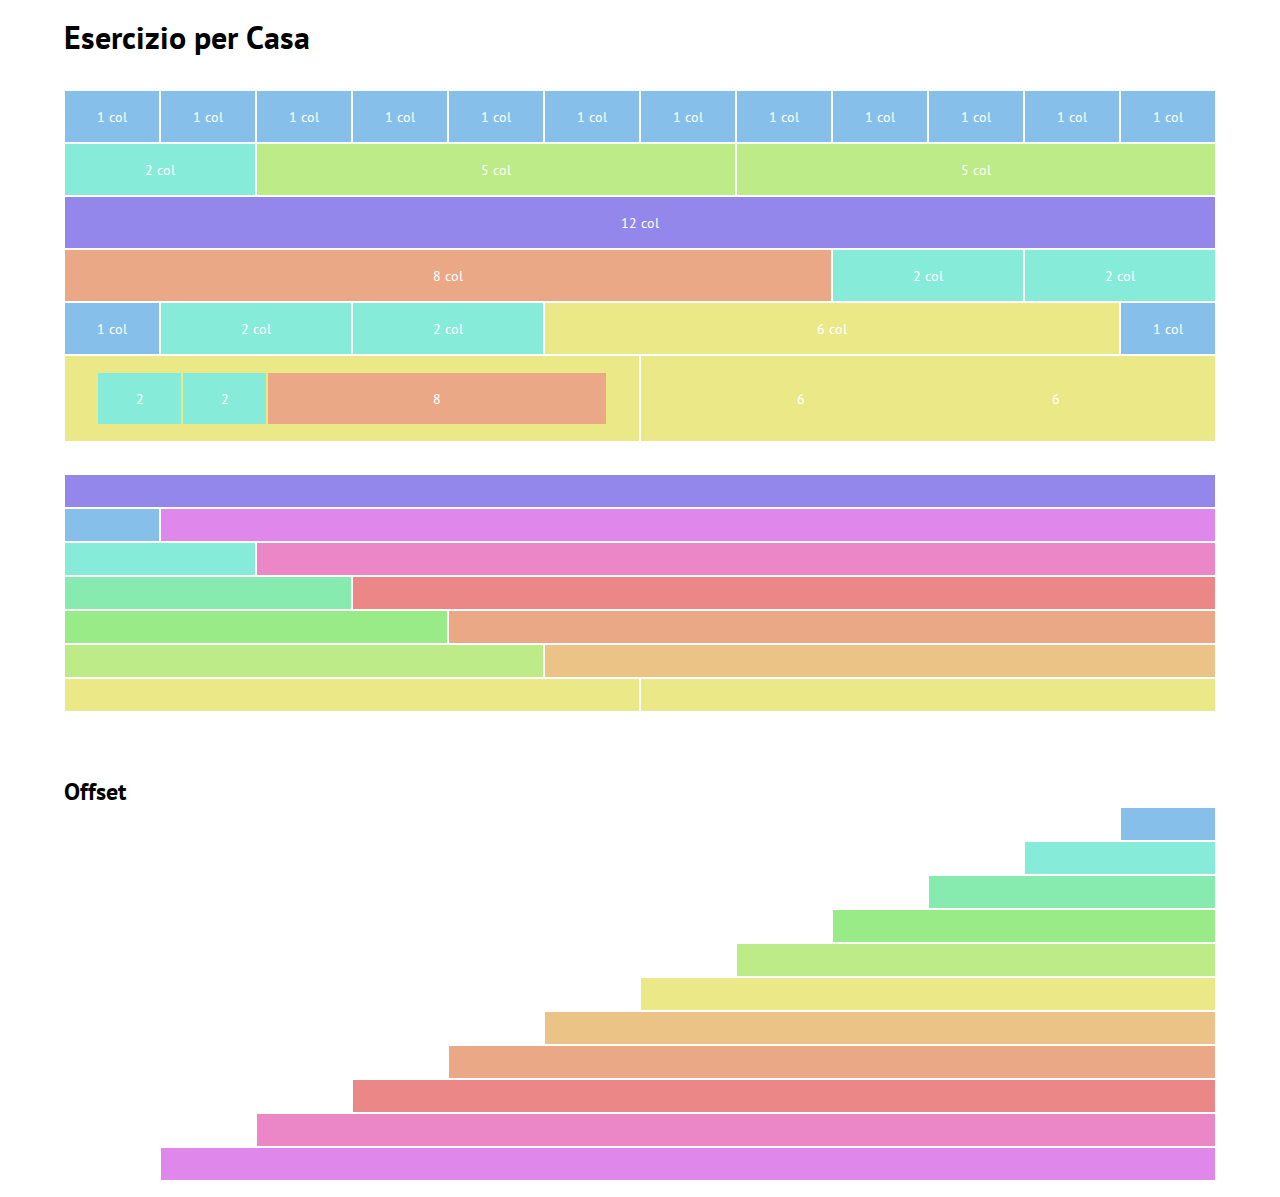
<file: index.html>
<!DOCTYPE html>
<html lang="en">

    <head>
        <meta charset="UTF-8">
        <meta name="viewport" content="width=device-width, initial-scale=1.0">
        <title>12 Bool</title>

        <link rel="stylesheet" href="./assets/css/framework.css">
        <link rel="stylesheet" href="./assets/css/style.css">

        <link rel="preconnect" href="https://fonts.googleapis.com">
        <link rel="preconnect" href="https://fonts.gstatic.com" crossorigin>
        <link
            href="https://fonts.googleapis.com/css2?family=PT+Sans:ital,wght@0,400;0,700;1,400&family=Poppins:ital,wght@0,100;0,200;0,300;0,400;0,500;0,600;1,200;1,300;1,400&display=swap"
            rel="stylesheet">

    </head>

    <body>

        <header>
            <div class="container">
                <h1>
                    Esercizio per Casa
                </h1>
            </div>
        </header>
        <!-- /header -->

        <main>
            <section id="main_exercise">
                <div class="container">
                    <div class="row pb-2">
                        <div class="col-1">
                            <div class="card">1 col</div>
                        </div>
                        <div class="col-1">
                            <div class="card">1 col</div>
                        </div>
                        <div class="col-1">
                            <div class="card">1 col</div>
                        </div>
                        <div class="col-1">
                            <div class="card">1 col</div>
                        </div>
                        <div class="col-1">
                            <div class="card">1 col</div>
                        </div>
                        <div class="col-1">
                            <div class="card">1 col</div>
                        </div>
                        <div class="col-1">
                            <div class="card">1 col</div>
                        </div>
                        <div class="col-1">
                            <div class="card">1 col</div>
                        </div>
                        <div class="col-1">
                            <div class="card">1 col</div>
                        </div>
                        <div class="col-1">
                            <div class="card">1 col</div>
                        </div>
                        <div class="col-1">
                            <div class="card">1 col</div>
                        </div>
                        <div class="col-1">
                            <div class="card">1 col</div>
                        </div>
                        
                        <div class="col-2">
                            <div class="card">2 col</div>
                        </div>
                        <div class="col-5">
                            <div class="card">5 col</div>
                        </div>
                        <div class="col-5">
                            <div class="card">5 col</div>
                        </div>

                        <div class="col-12">
                            <div class="card">12 col</div>
                        </div>

                        <div class="col-8">
                            <div class="card">8 col</div>
                        </div>
                        <div class="col-2">
                            <div class="card">2 col</div>
                        </div>
                        <div class="col-2">
                            <div class="card">2 col</div>
                        </div>

                        <div class="col-1">
                            <div class="card">1 col</div>
                        </div>
                        <div class="col-2">
                            <div class="card">2 col</div>
                        </div>
                        <div class="col-2">
                            <div class="card">2 col</div>
                        </div>
                        <div class="col-6">
                            <div class="card">6 col</div>
                        </div>
                        <div class="col-1">
                            <div class="card">1 col</div>
                        </div>

                        <div class="col-6">
                            <div class="card">
                                <div class="col-2">
                                    <div class="card">2</div>
                                </div>
                                <div class="col-2">
                                    <div class="card">2</div>
                                </div>
                                <div class="col-8">
                                    <div class="card">8</div>
                                </div>
                            </div>
                        </div>
                        <div class="col-6">
                            <div class="card">
                                <div class="col-6">
                                    <div class="card">6</div>
                                </div>
                                <div class="col-6">
                                    <div class="card">6</div>
                                </div>
                            </div>
                        </div>
                    </div>
                    <!-- /.row -->

                    <div class="row pb-2">
                        <div class="col-12">
                            <div class="card"></div>
                        </div>

                        <div class="col-1">
                            <div class="card"></div>
                        </div>
                        <div class="col-11">
                            <div class="card"></div>
                        </div>

                        <div class="col-2">
                            <div class="card"></div>
                        </div>
                        <div class="col-10">
                            <div class="card"></div>
                        </div>

                        <div class="col-3">
                            <div class="card"></div>
                        </div>
                        <div class="col-9">
                            <div class="card"></div>
                        </div>

                        <div class="col-4">
                            <div class="card"></div>
                        </div>
                        <div class="col-8">
                            <div class="card"></div>
                        </div>

                        <div class="col-5">
                            <div class="card"></div>
                        </div>
                        <div class="col-7">
                            <div class="card"></div>
                        </div>

                        <div class="col-6">
                            <div class="card"></div>
                        </div>
                        <div class="col-6">
                            <div class="card"></div>
                        </div>
                    </div>
                    <!-- /.row -->

                </div>
                <!-- /.container -->

            </section>
            <!-- /main_exercise -->

            <section id="offset">
                
                <div class="container">
                    <h2>Offset</h2>

                    <div class="row">
                        <div class="col-1 offset-col-11">
                            <div class="card"></div>
                        </div>
                    </div>

                    <div class="row">
                        <div class="col-2 offset-col-10">
                            <div class="card"></div>
                        </div>
                    </div>

                    <div class="row">
                        <div class="col-3 offset-col-9">
                            <div class="card"></div>
                        </div>
                    </div>

                    <div class="row">
                        <div class="col-4 offset-col-8">
                            <div class="card"></div>
                        </div>
                    </div>
                    
                    <div class="row">
                        <div class="col-5 offset-col-7">
                            <div class="card"></div>
                        </div>
                    </div>

                    <div class="row">
                        <div class="col-6 offset-col-6">
                            <div class="card"></div>
                        </div>
                    </div>

                    <div class="row">
                        <div class="col-7 offset-col-5">
                            <div class="card"></div>
                        </div>
                    </div>

                    <div class="row">
                        <div class="col-8 offset-col-4">
                            <div class="card"></div>
                        </div>
                    </div>

                    <div class="row">
                        <div class="col-9 offset-col-3">
                            <div class="card"></div>
                        </div>
                    </div>

                    <div class="row">
                        <div class="col-10 offset-col-2">
                            <div class="card"></div>
                        </div>
                    </div>

                    <div class="row">
                        <div class="col-11 offset-col-1">
                            <div class="card"></div>
                        </div>
                    </div>
                </div>
            </section>
            <!-- /offset -->

        </main>
        <!-- /main -->

    </body>
</html>
</file>
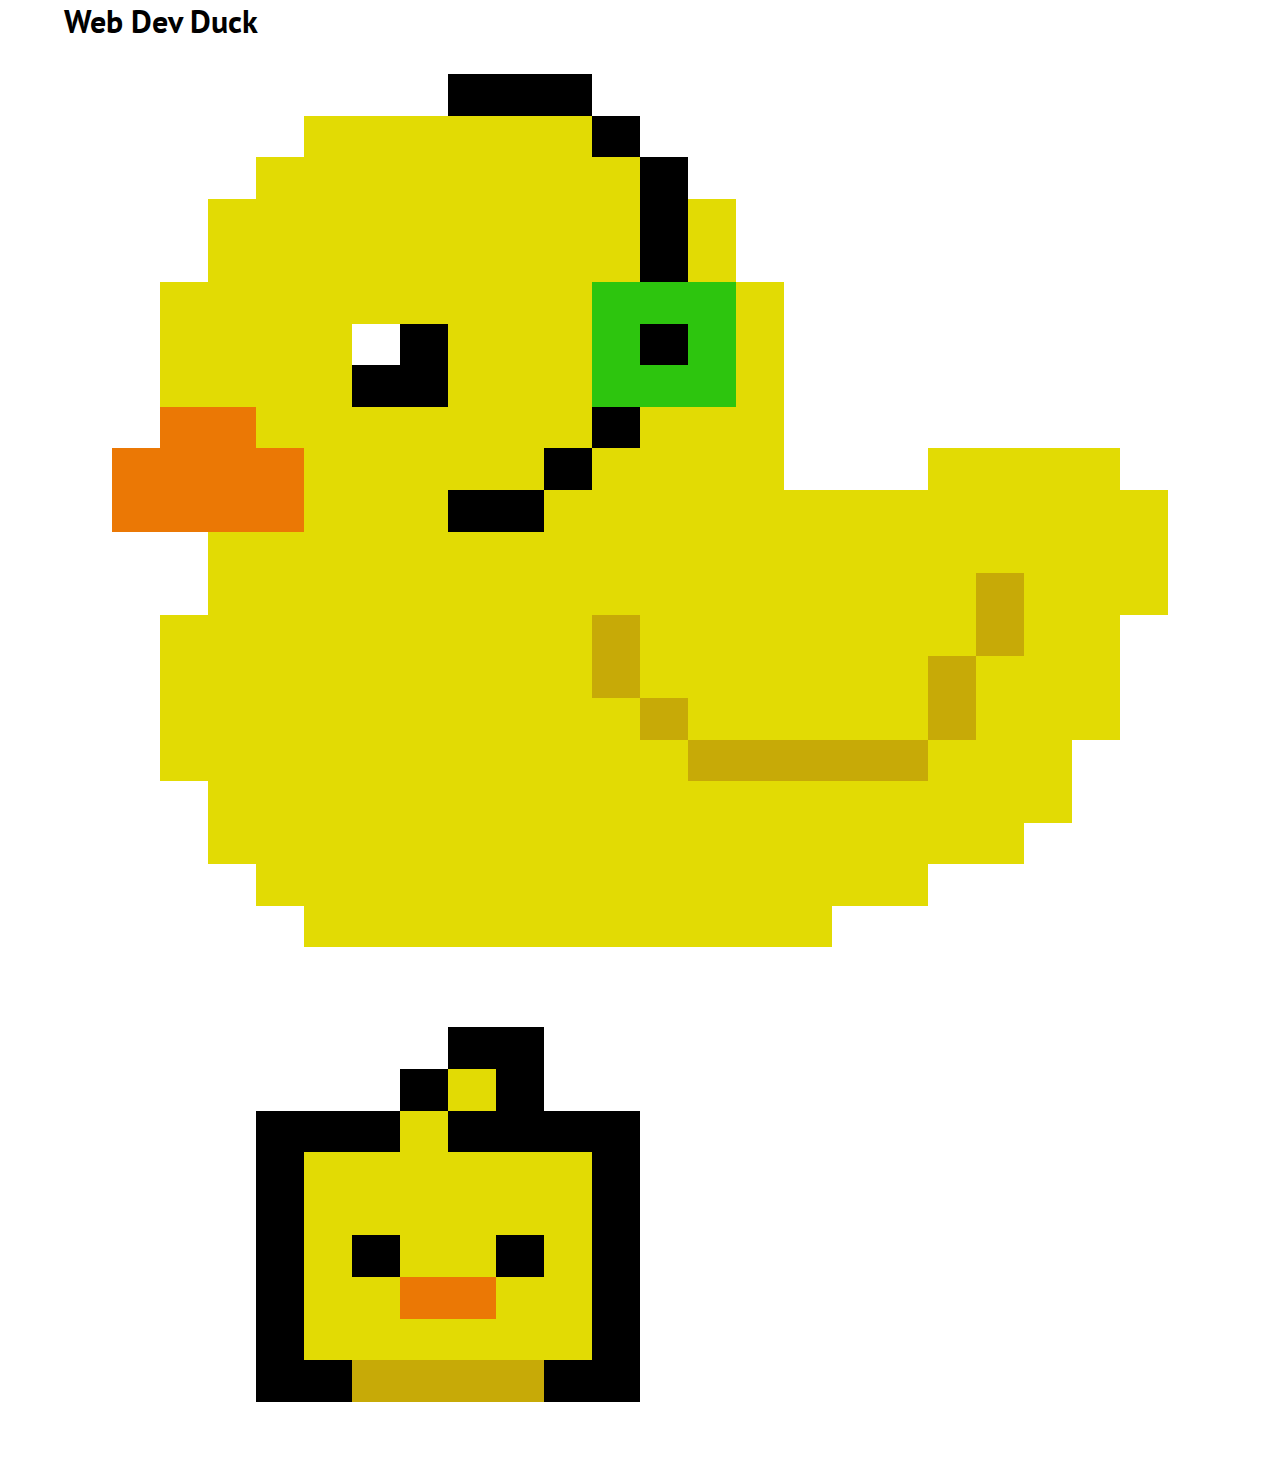
<file: bonus/bonus.html>
<!DOCTYPE html>
<html lang="en">
    <head>
        <meta charset="UTF-8">
        <meta name="viewport" content="width=device-width, initial-scale=1.0">
        <title>Pixel Art</title>
        <link rel="stylesheet" href="framework-bonus.css">
        <link rel="stylesheet" href="style.css">

        <link rel="preconnect" href="https://fonts.googleapis.com">
        <link rel="preconnect" href="https://fonts.gstatic.com" crossorigin>
        <link
            href="https://fonts.googleapis.com/css2?family=PT+Sans:ital,wght@0,400;0,700;1,400&family=Poppins:ital,wght@0,100;0,200;0,300;0,400;0,500;0,600;1,200;1,300;1,400&display=swap"
            rel="stylesheet">
    </head>

    <body>
        
        <div class="container">
            <h1 class="pb-2">Web Dev Duck</h1>

            <div class="row">
                
                <div class="col-3 black offset-col-8"></div>

            </div>

            <div class="row">

                <div class="col-6 yellow offset-col-5"></div>
                <div class="col-1 black"></div>

            </div>

            <div class="row">

                <div class="col-8 yellow offset-col-4"></div>
                <div class="col-1 black"></div>

            </div>

            <div class="row">

                <div class="col-9 yellow offset-col-3"></div>
                <div class="col-1 black"></div>
                <div class="col-1 yellow"></div>
                
            </div>
            <div class="row">

                <div class="col-9 yellow offset-col-3"></div>
                <div class="col-1 black"></div>
                <div class="col-1 yellow"></div>
                
            </div>

            <div class="row">

                <div class="col-9 yellow offset-col-2"></div>
                <div class="col-3 green"></div>
                <div class="col-1 yellow"></div>
                
            </div>

            <div class="row">

                <div class="col-4 yellow offset-col-2"></div>
                <div class="col-1 black offset-col-1"></div>
                <div class="col-3 yellow"></div>
                <div class="col-1 green"></div>
                <div class="col-1 black"></div>
                <div class="col-1 green"></div>
                <div class="col-1 yellow"></div>
                
            </div>

            <div class="row">

                <div class="col-4 yellow offset-col-2"></div>
                <div class="col-2 black"></div>
                <div class="col-3 yellow"></div>
                <div class="col-3 green"></div>
                <div class="col-1 yellow"></div>

            </div>

            <div class="row">

                <div class="col-2 orange offset-col-2"></div>
                <div class="col-7 yellow"></div>
                <div class="col-1 black"></div>
                <div class="col-3 yellow"></div>

            </div>

            <div class="row">

                <div class="col-4 orange offset-col-1"></div>
                <div class="col-5 yellow"></div>
                <div class="col-1 black"></div>
                <div class="col-4 yellow"></div>
                <div class="col-4 yellow offset-col-3"></div>

            </div>

            <div class="row">

                <div class="col-4 orange offset-col-1"></div>
                <div class="col-3 yellow"></div>
                <div class="col-2 black"></div>
                <div class="col-13 yellow"></div>

            </div>

            <div class="row">

                <div class="col-20 yellow offset-col-3"></div>

            </div>
            <div class="row">

                <div class="col-16 yellow offset-col-3"></div>
                <div class="col-1 darl-yellow"></div>
                <div class="col-3 yellow"></div>
            
            </div>
            <div class="row">

                <div class="col-9 yellow offset-col-2"></div>
                <div class="col-1 darl-yellow"></div>
                <div class="col-7 yellow"></div>
                <div class="col-1 darl-yellow"></div>
                <div class="col-2 yellow"></div>
            
            </div>
            <div class="row">

                <div class="col-9 yellow offset-col-2"></div>
                <div class="col-1 darl-yellow"></div>
                <div class="col-6 yellow"></div>
                <div class="col-1 darl-yellow"></div>
                <div class="col-3 yellow"></div>
            
            </div>
            <div class="row">

                <div class="col-10 yellow offset-col-2"></div>
                <div class="col-1 darl-yellow"></div>
                <div class="col-5 yellow"></div>
                <div class="col-1 darl-yellow"></div>
                <div class="col-3 yellow"></div>
            
            </div>
            <div class="row">

                <div class="col-11 yellow offset-col-2"></div>
                <div class="col-5 darl-yellow"></div>
                <div class="col-3 yellow"></div>
            
            </div>
            <div class="row">

                <div class="col-18 yellow offset-col-3"></div>
            
            </div>
            <div class="row">

                <div class="col-17 yellow offset-col-3"></div>
            
            </div>
            <div class="row">

                <div class="col-14 yellow offset-col-4"></div>
            
            </div>
            <div class="row pb-5">

                <div class="col-11 yellow offset-col-5"></div>
            
            </div>
            <!-- /first duck -->

            <div class="row">

                <div class="col-2 black offset-col-8"></div>

            </div>
            <div class="row">

                <div class="col-1 black offset-col-7"></div>    
                <div class="col-1 yellow"></div>
                <div class="col-1 black"></div>    
                
            </div>
            <div class="row">

                <div class="col-3 black offset-col-4"></div>    
                <div class="col-1 yellow"></div>
                <div class="col-4 black"></div>    

            </div>
            <div class="row">

                <div class="col-1 black offset-col-4"></div>    
                <div class="col-6 yellow"></div>
                <div class="col-1 black"></div>    

            </div>
            <div class="row">

                <div class="col-1 black offset-col-4"></div>    
                <div class="col-6 yellow"></div>
                <div class="col-1 black"></div>    

            </div>
            <div class="row">

                <div class="col-1 black offset-col-4"></div>    
                <div class="col-1 yellow"></div>
                <div class="col-1 black"></div>  
                <div class="col-2 yellow"></div>
                <div class="col-1 black"></div>  
                <div class="col-1 yellow"></div>
                <div class="col-1 black"></div>  

            </div>

            <div class="row">

                <div class="col-1 black offset-col-4"></div>    
                <div class="col-2 yellow"></div>
                <div class="col-2 orange"></div>
                <div class="col-2 yellow"></div>
                <div class="col-1 black"></div>  

            </div>

            <div class="row">

                <div class="col-1 black offset-col-4"></div>    
                <div class="col-6 yellow"></div>
                <div class="col-1 black"></div>    

            </div>
            <div class="row pb-5">

                <div class="col-2 black offset-col-4"></div>    
                <div class="col-4 darl-yellow"></div>
                <div class="col-2 black"></div>    

            </div>

        </div>
        <!-- /.container -->

    </body>
</html>
</file>
<file: assets/css/framework.css>
* {
    box-sizing: border-box;
    padding: 0;
    margin: 0;
}

/*** STRUCTURES ***/

.container {
    max-width: 1176px;
    width: 90%;
    margin: auto;
}

.row {
    display: flex;
    flex-wrap: wrap;
}

/* col */
.col-1 {
    width: calc(100% / 12 * 1);
}

.col-2 {
    width: calc(100% / 12 * 2);
}

.col-3 {
    width: calc(100% / 12 * 3);
}

.col-4 {
    width: calc(100% / 12 * 4);
}

.col-5 {
    width: calc(100% / 12 * 5);
}

.col-6 {
    width: 50%;
}

.col-7 {
    width: calc(100% / 12 * 7);
}

.col-8 {
    width: calc(100% / 12 * 8);
}

.col-9 {
    width: calc(100% / 12 * 9);
}

.col-10 {
    width: calc(100% / 12 * 10);
}

.col-11 {
    width: calc(100% / 12 * 11);
}

.col-12 {
    width: calc(100% / 12 * 12);
}

/* offset */
.offset-col-1 {
    margin-left: calc(100% / 12 * 1);
}

.offset-col-2 {
    margin-left: calc(100% / 12 * 2);
}

.offset-col-3 {
    margin-left: calc(100% / 12 * 3);
}

.offset-col-4 {
    margin-left: calc(100% / 12 * 4);
}

.offset-col-5 {
    margin-left: calc(100% / 12 * 5);
}

.offset-col-6 {
    margin-left: calc(100% / 12 * 6);
}

.offset-col-7 {
    margin-left: calc(100% / 12 * 7);
}

.offset-col-8 {
    margin-left: calc(100% / 12 * 8);
}

.offset-col-9 {
    margin-left: calc(100% / 12 * 9);
}

.offset-col-10 {
    margin-left: calc(100% / 12 * 10);
}

.offset-col-11 {
    margin-left: calc(100% / 12 * 11);
}

/*** SPACES ***/
.pb-2{
    padding-bottom: 2rem;
}
</file>
<file: assets/css/style.css>
body {
    font-family: 'Poppins', sans-serif;
    font-family: 'PT Sans', sans-serif;
}

[class^="col-"] {
    color: white;
}

.col-1>.card {
    background-color: rgb(135, 191, 235);
}
.col-2>.card {
    background-color: rgb(135, 235, 218);
}
.col-3>.card {
    background-color: rgb(135, 235, 175);
}
.col-4>.card {
    background-color: rgb(152, 235, 135);
}
.col-5>.card {
    background-color: rgb(188, 235, 135);
}
.col-6>.card {
    background-color: rgb(235, 232, 135);
}
.col-7>.card {
    background-color: rgb(235, 195, 135);
}
.col-8>.card {
    background-color: rgb(235, 168, 135);
}
.col-9>.card {
    background-color: rgb(235, 135, 135);
}
.col-10>.card {
    background-color: rgb(235, 135, 198);
}
.col-11>.card {
    background-color: rgb(223, 135, 235);
}
.col-12>.card {
    background-color: rgb(147, 135, 235);
}

.container{
    padding: 1rem 0;
}

[class^="col-"]{
    padding: 1px;
    font-size: .9rem;
}

.card{
    padding: 1rem 2rem;
    display: flex;
    justify-content: center;
}
</file>
<file: bonus/framework-bonus.css>
* {
    box-sizing: border-box;
    padding: 0;
    margin: 0;
}

/*** STRUCTURES ***/

.container {
    max-width: 1176px;
    width: 90%;
    margin: auto;
}

.row {
    display: flex;
    flex-wrap: wrap;
}

/* col */
.col-1 {
    width: calc(100% / 24 * 1);
}

.col-2 {
    width: calc(100% / 24 * 2);
}

.col-3 {
    width: calc(100% / 24 * 3);
}

.col-4 {
    width: calc(100% / 24 * 4);
}

.col-5 {
    width: calc(100% / 24 * 5);
}

.col-6 {
    width: calc(100% / 24 * 6);
}

.col-7 {
    width: calc(100% / 24 * 7);
}

.col-8 {
    width: calc(100% / 24 * 8);
}

.col-9 {
    width: calc(100% / 24 * 9);
}

.col-10 {
    width: calc(100% / 24 * 10);
}

.col-11 {
    width: calc(100% / 24 * 11);
}

.col-12 {
    width: 50%;
}

.col-13 {
    width: calc(100% / 24 * 13);
}

.col-14 {
    width: calc(100% / 24 * 14);
}

.col-15 {
    width: calc(100% / 24 * 15);
}

.col-16 {
    width: calc(100% / 24 * 16);
}

.col-17 {
    width: calc(100% / 24 * 17);
}

.col-18 {
    width: calc(100% / 24 * 18);
}

.col-19 {
    width: calc(100% / 24 * 19);
}

.col-20 {
    width: calc(100% / 24 * 20);
}

.col-21 {
    width: calc(100% / 24 * 21);
}

.col-22 {
    width: calc(100% / 24 * 22);
}

.col-23 {
    width: calc(100% / 24 * 23);
}

.col-24 {
    width: calc(100% / 24 * 24);
}

/* offset */
.offset-col-1 {
    margin-left: calc(100% / 24 * 1);
}

.offset-col-2 {
    margin-left: calc(100% / 24 * 2);
}

.offset-col-3 {
    margin-left: calc(100% / 24 * 3);
}

.offset-col-4 {
    margin-left: calc(100% / 24 * 4);
}

.offset-col-5 {
    margin-left: calc(100% / 24 * 5);
}

.offset-col-6 {
    margin-left: calc(100% / 24 * 6);
}

.offset-col-7 {
    margin-left: calc(100% / 24 * 7);
}

.offset-col-8 {
    margin-left: calc(100% / 24 * 8);
}

.offset-col-9 {
    margin-left: calc(100% / 24 * 9);
}

.offset-col-10 {
    margin-left: calc(100% / 24 * 10);
}

.offset-col-11 {
    margin-left: calc(100% / 24 * 11);
}

/*** SPACES ***/
.pb-2 {
    padding-bottom: 2rem;
}

.pb-5{
    padding-bottom: 5rem;
}
</file>
<file: bonus/style.css>
body {
    font-family: 'Poppins', sans-serif;
    font-family: 'PT Sans', sans-serif;
}

.yellow{
    background-color: rgb(226, 219, 4);
}
.darl-yellow{
    background-color: rgb(199, 170, 7);
}
.black{
    background-color: rgb(0, 0, 0);
}
.orange{
    background-color: rgb(235, 120, 5);
}
.green{
    background-color: rgb(45, 197, 14);
}

[class^="col-"] {
    height: 2.6rem;
}
</file>
